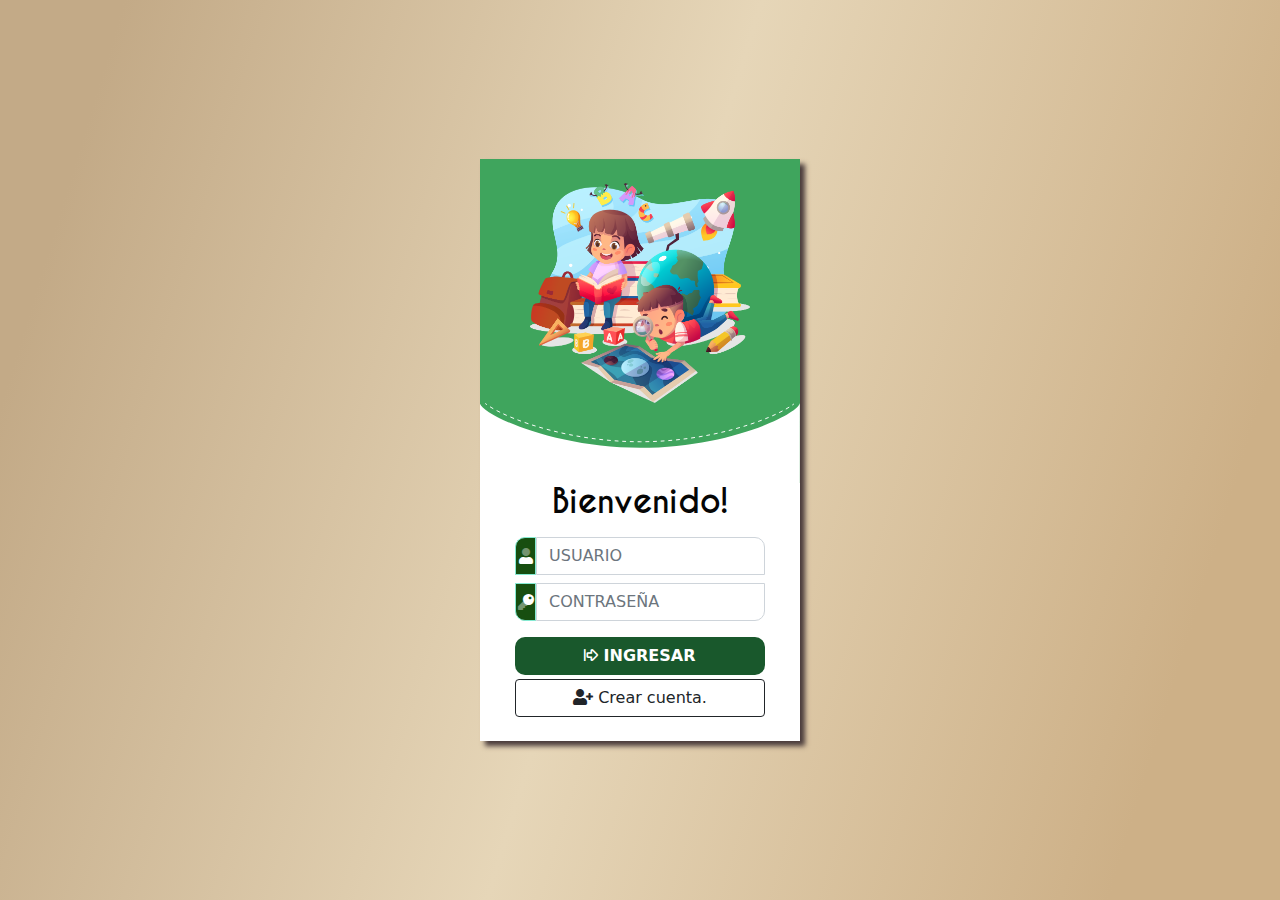
<file: login.html>
<!DOCTYPE html>
<html lang="es">
<head>
    <meta charset="UTF-8">
    <meta http-equiv="X-UA-Compatible" content="IE=edge">
    <meta name="viewport" content="width=device-width, initial-scale=1.0">
    <title>Lista de asistencia</title>
    <!-- Establece el icono de la pagina -->
    <link rel="icon" type="image/png" href="img/Escuela.png" />
    <!-- LIBRERIAS CSS-->
    <link rel="stylesheet" href="librerias/bootstrap-5.0.2/css/bootstrap.min.css">
    <link rel="stylesheet" href="librerias/fontawesome-5.13.0/css/all.min.css">
    <link rel="stylesheet" href="librerias/tipografia/tipografia.css">
    <link rel="stylesheet" href="librerias/alertifyjs/css/alertify.min.css">

    <!-- MIS CSS -->
    <link rel="stylesheet" href="css/login.css">
</head>
<body class="d-flex align-items-center">    
    <!-- CONTENIDO -->
    <div class="container-fluid ">        
        <div class="row">             
            <form id="formIngreso" class="col-lg-3 col-md-6 col-sm-10 col-11 cuadro_login mx-auto p-0 " autocomplete="off">
                <!-- IMAGEN -->
                <div class="contImg pt-4">
                    <img class="imgLogin mx-auto d-block " src="img/login/Login3.png" type="image/png">
                    <img class="img-fluid" src="img/login/OlasBlancas2.svg" >
                </div>
                <!-- CUADRO LOGIN -->
                <div class="px-4 pb-4">
                    <!-- Nombre o logo de Empresa -->
                    <div class="row form-group mx-auto">
                        <h3 id="ti01" class="col-12 text-center tittulo_login">Bienvenido!</h3>
                    </div>
                    <!-- input de User -->
                    <div class="row mt-2 mx-auto">
                        <div class="col-11 mx-auto ">
                            <div class="row form-group">
                                <div class="col-1 px-0 iconoU d-flex align-items-center"><i class="fad fa-user mx-auto"></i></div>                                        
                                <div class="col-11 p-0">
                                    <input pattern="[^='\x22!]+" title="CARACTERES NO VÁLIDOS: [ = ' ! '' ]" class="form-control"  autocomplete="false" type="text" placeholder="USUARIO" id="txt_user" name="txt_user" maxlength="40" minlength="4" required>
                                </div>
                            </div>
                        </div>
                    </div>
                    <!-- input de password -->
                    <div class="row mt-2 mx-auto">
                        <div class="col-11 mx-auto ">
                            <div class="row form-group">
                                <div class="col-1 px-0 iconoP d-flex align-items-center"><i class="fad fa-key mx-auto"></i></div>                                        
                                <div class="col-11 p-0">
                                    <input pattern="[^='\x22!]+" title="CARACTERES NO VÁLIDOS: [ = ' ! '' ]" class="col-11 form-control" autocomplete="false" type="password" placeholder="CONTRASEÑA" id="txt_pass" name ="txt_pass"  maxlength="25" minlength="5" required>
                                </div> 
                            </div>                             
                        </div>
                                          
                    </div>
                    <!-- Mensaje de error si ocurre -->
                    <!-- <div class="alert alert-danger mt-1 mb-0" role="alert" id="alerta_error" > Usuario o contraseña incorrecta</div> -->
                    <!-- Boton enviar -->
                    <div class="row form-group mx-auto mt-3">
                        <button type="submit" class="col-11 btn mx-auto boton" id="btn_login"><i class="far fa-arrow-alt-from-left"></i> <strong id="ti02"> INGRESAR</strong></button>
                    </div>
                    <div class="row form-group mx-auto mt-1">
                        <button data-bs-toggle="modal" data-bs-target="#modalRegistro" type="button" class="border border-dark text-dark col-11 btn mx-auto boton"><i class="fas fa-user-plus"></i> <i class="inav" id="ti03">Crear cuenta.</i></button>
                    </div>
                </div>
                  
                <!-- <h6 class="text-center text-white mt-2 boton border border-light col-11 mx-auto" data-bs-toggle="modal" data-bs-target="#modalRegistro"><i class="fas fa-user-plus"></i> <i class="inav" id="ti03">Registrarse.</i></h6>                 -->
            </form>
        </div>               
    </div>

    <!-- ***** MODALES ***** -->
    <!-- Modal -->
    <div class="modal fade" id="modalRegistro" tabindex="-1" aria-labelledby="tituloModal" aria-hidden="true">
        <div class="modal-dialog">
            <div class="modal-content">
                <div class="modal-header bm">
                    <h5 class="modal-title" id="tituloModal">CREAR USUARIO.</h5>
                    <button type="button" class="btn-close" data-bs-dismiss="modal" aria-label="Close"></button>
                </div>
                <form id="formRegistro" class="modal-body bb" autocomplete="off">
                    <div class="row form-group">
                        <label for="txtEmprReg" class="form-label col-3 my-auto" id="empresa">Instituto:</label>
                        <div class="col-1 px-0 iconoM d-flex align-items-center"><i class="fas fa-school mx-auto"></i></div>
                        <div class="ms-0 ps-0 col-8">
                          <input type="text" name="txtEmprReg" id="txtEmprReg" class="form-control" required>
                        </div>                      
                    </div>                    
                    <div class="row form-group mt-1">
                        <label for="txtUserReg" class="form-label col-3 my-auto" id="usuarioC">Usuario:</label>
                        <div class="col-1 px-0 iconoM d-flex align-items-center"><i class="fas fa-user-tie mx-auto"></i></div>
                        <div class="ms-0 ps-0 col-8">   
                            <input  pattern="[^='\x22!]+" title="CARACTERES NO VÁLIDOS: [ = ' ! '' ]" type="text" name="txtUserReg" id="txtUserReg" class="form-control" required>
                        </div>                      
                    </div>
                    <div class="row form-group mt-1">
                        <label for="txtPassReg" class="form-label col-3 my-auto" id="contraC">Contraseña:</label>
                        <div class="col-1 px-0 iconoM d-flex align-items-center"><i class="fas fa-key mx-auto"></i></div>
                        <div class="ms-0 ps-0 col-8">
                            <input  pattern="[^='\x22!]+" title="CARACTERES NO VÁLIDOS: [ = ' ! '' ]" type="password" name="txtPassReg" id="txtPassReg" class="form-control" required minlength="5" autocomplete="false">
                        </div>                      
                    </div>                    
                    <div class="row form-group mt-1">
                        <label for="txtNombReg" class="form-label col-3 my-auto" id="correoC">Correo:</label>
                        <div class="col-1 px-0 iconoM d-flex align-items-center"><i class="fas fa-envelope mx-auto "></i></div>
                        <div class="ms-0 ps-0 col-8">                            
                          <input type="email" name="txtCorreoReg" id="txtCorreoReg" class="form-control" required>
                        </div>                      
                    </div>
                </form>
                <div class="modal-footer bm">
                    <button form="formRegistro" type="submit" class="btn boton btnGuardarUser "><i class="fas fa-save"></i> <i class="inav" id="btnGuardarCC"> Guardar</i></button>
                </div>
            </div>
        </div>
    </div>

    <!-- LIBRERIAS JS-->
    <script src="librerias/jquery-3.6.0.min.js"></script>
    <script src="librerias/bootstrap-5.0.2/js/bootstrap.min.js"></script>
    <script src="librerias/alertifyjs/alertify.min.js"></script>
    <script src="js/login.js"></script>
</body>
</html>
</file>
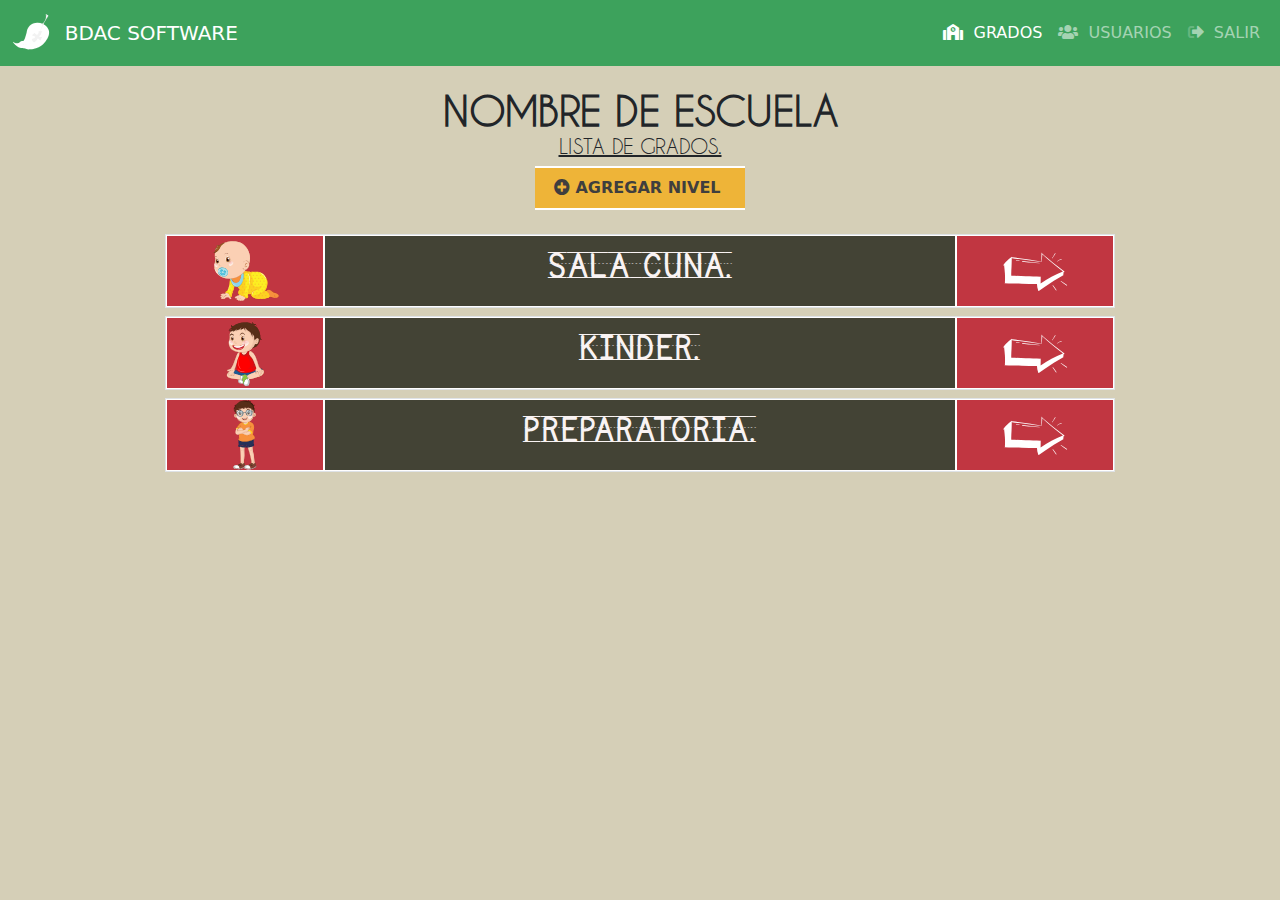
<file: _Recursos/HTML/01_Grados.html>
<!DOCTYPE html>
<html lang="es">

<head>
    <meta charset="UTF-8">
    <meta http-equiv="X-UA-Compatible" content="IE=edge">
    <meta name="viewport" content="width=device-width, initial-scale=1.0">
    <title>Lista de asistencia</title>
    <!-- Establece el icono de la pagina -->
    <link rel="icon" type="image/png" href="img/Escuela.png" />
    <!-- LIBRERIAS CSS-->
    <link rel="stylesheet" href="librerias/bootstrap-5.0.2/css/bootstrap.min.css">
    <link rel="stylesheet" href="librerias/fontawesome-5.13.0/css/all.min.css">
    <link rel="stylesheet" href="librerias/tipografia/tipografia.css">
    <link rel="stylesheet" href="librerias/imgeSelet/css/dd.css">

    <!-- MIS CSS -->
    <link rel="stylesheet" href="css/generales.css">
    <link rel="stylesheet" href="css/01_Grados.css">
</head>

<body class="d-flex align-items-center">
    <!-- BARRA DE NAVEGACION -->
    <nav class="navbar navbar-expand-sm bg-dark navbar-dark fixed-top menuSuperior">
        <div class="container-fluid">
            <!-- Brand/logo -->
            <a class="navbar-brand d-flex align-items-center" href="#">
                <img src="img/LogoNavbar.svg" class="mr-2" alt="logo" style="width:40px;">&nbsp; BDAC SOFTWARE
            </a>
            <!-- Toggler/collapsibe Button -->
            <button class="navbar-toggler" type="button" data-bs-toggle="collapse" data-bs-target="#collapsibleNavbar"
                aria-controls="navbarSupportedContent" aria-expanded="false" aria-label="Toggle navigation">
                <span class="navbar-toggler-icon"></span>
            </button>
            <!-- Links -->
            <div class="collapse navbar-collapse justify-content-end" id="collapsibleNavbar">
                <ul class="navbar-nav ">
                    <li class="nav-item ">
                        <a class="nav-link active" href="#">
                            <i class="fas fa-school"></i>&nbsp; GRADOS
                        </a>
                    </li>
                    <li class="nav-item">
                        <a class="nav-link" href="#">
                            <i class="fas fa-users"></i>&nbsp; USUARIOS
                        </a>
                    </li>
                    <li class="nav-item">
                        <a class="nav-link" href="login.html"><i class="fad fa-sign-out-alt"></i>&nbsp; SALIR</a>
                    </li>
                </ul>
            </div>
        </div>
    </nav>
    <!-- CONTENIDO -->
    <div class="container contenido">
        <h1 class="text-center mb-0 mt-3 tituloPrincipal">NOMBRE DE ESCUELA</h1>
        <h5 class="text-center mt-0 subTituloPrincipal"><u>LISTA DE GRADOS.</u></h5>
        <div class="row mb-4">
            <div id="btnAgregarGrado" data-bs-toggle="modal" data-bs-target="#modalAddGrado" class="col-auto p-2 boton mx-auto">&nbsp;&nbsp;<i class="fas fa-plus-circle"></i> AGREGAR NIVEL &nbsp;&nbsp;</div>
        </div>
        <!-- 0 grupo -->
        <div class="row mt-2 texGrado">
            <div class="col-lg-10 mx-auto border">
                <div class="row">
                    <div class="col-lg-2 col CtIma1 d-flex align-items-center">
                        <div class="contImagen mx-auto">
                            <img class="imgen" src="img/grados/SalaCuna.svg" alt="" srcset="">
                        </div>
                    </div>
                    <div class="col-lg-8 col-7 contText d-flex align-items-center align-content-center">
                        <h1 class="text-center mx-auto">SALA CUNA.</h1>
                    </div>
                    <div class="col-lg-2 col CtIma2 boton d-flex align-items-center">
                        <div class="contImagen mx-auto ">
                            <img class="imgen" src="img/grados/FlechaGrado.svg" alt="" srcset="">
                        </div>
                    </div>
                </div>

            </div>
        </div>
        <!-- 1 grupo -->
        <div class="row mt-2 texGrado">
            <div class="col-lg-10 mx-auto border">
                <div class="row">
                    <div class="col-lg-2 col CtIma1  d-flex align-items-center">
                        <div class="contImagen mx-auto ">
                            <img class="imgen" src="img/grados/Infantes.svg" alt="" srcset="">
                        </div>
                    </div>
                    <div class="col-lg-8 col-7 contText d-flex align-items-center align-content-center">
                        <h1 class="mx-auto text-center">KINDER.</h1>
                    </div>
                    <div class="col-lg-2 col CtIma2 boton d-flex align-items-center">
                        <div class="contImagen mx-auto ">
                            <img class="imgen" src="img/grados/FlechaGrado.svg" alt="" srcset="">
                        </div>
                    </div>
                </div>
            </div>
        </div>
        <!-- 2 grupo -->
        <div class="row mt-2 texGrado">
            <div class="col-lg-10 mx-auto border">
                <div class="row">
                    <div class="col-lg-2 col CtIma1  d-flex align-items-center">
                        <div class="contImagen mx-auto ">
                            <img class="imgen" src="img/grados/Kinder.svg" alt="" srcset="">
                        </div>
                    </div>
                    <div class="col-lg-8 col-7 contText d-flex align-items-center align-content-center">
                        <h1 class=" text-center mx-auto">PREPARATORIA.</h1>
                    </div>
                    <div class="col-lg-2 col CtIma2 boton d-flex align-items-center">
                        <div class="contImagen mx-auto ">
                            <img class="imgen" src="img/grados/FlechaGrado.svg" alt="" srcset="">
                        </div>
                    </div>
                </div>
            </div>
        </div>
    </div>

    <!-- ***** MODALES ***** -->
    <!-- MODAL ADD GRADO -->
    <div class="modal fade" id="modalAddGrado" tabindex="-1" aria-labelledby="tituloMD2" aria-hidden="true">
        <div class="modal-dialog">
            <form id="frmAddCita" class="modal-content">
                <div class="modal-header barrasModal">
                    <h5 class="modal-title" id="tituloMD2">Agregar Nivel:</h5>
                    <button type="button" class="btn-close" data-bs-dismiss="modal" aria-label="Close"></button>
                </div>
                <div class="modal-body">
                    <!-- NOMBRE -->
                    <div class="row">
                        <label for="txtNombre" class="form-label col-3 my-auto" id="txtNombrel">GRADO:</label>
                        <div class="col-1 px-0 iconoM d-flex align-items-center">
                            <i class="fas fa-signature mx-auto"></i>
                        </div>
                        <div class="ms-0 ps-0 col-7">
                            <input type="text" name="txtNombre" id="txtNombre" class="form-control" required>
                        </div>
                    </div>
                    <!-- IMAGENE DESCRIPCION -->
                    <div class="row mt-2">
                        <label for="listImg" class="form-label col-3 my-auto" id="listImgl">
                            IMAGEN:
                        </label>
                        <div class="col-1 px-0 iconoM d-flex align-items-center">
                            <i class="fas fa-image mx-auto"></i>
                        </div>
                        <div class="ms-0 ps-0 col-7">
                            <select name="listNewMedicos" id="listImg" class="selectpicker" is="ms-dropdown" required>
                                <option value="Kinder" data-image="img/select/SinImagen.png" selected> Sin imagen</option>
                                <option value="SalaCuna" data-image="img/select/SalaCuna25.png"> Bebes</option>
                                <option value="Infantes" data-image="img/select/Infantes25.png"> Infantes</option>
                                <option value="Kinder" data-image="img/select/Kinder25.png"> Kinder</option>
                                <option value="Preparatoria" data-image="img/select/Preparatoria25.png"> Preparatoria</option>
                                <option value="01" data-image="img/select/01.png"> Primero</option>
                                <option value="02" data-image="img/select/02.png"> Segundo</option>
                                <option value="03" data-image="img/select/03.png"> Tercero</option>
                                <option value="04" data-image="img/select/04.png"> Cuarto</option>
                                <option value="05" data-image="img/select/05.png"> Quinto</option>
                                <option value="06" data-image="img/select/06.png"> Sexto</option>
                                <option value="07" data-image="img/select/07.png"> Septimo</option>
                                <option value="08" data-image="img/select/08.png"> Octavo</option>
                                <option value="09" data-image="img/select/09.png"> Noveno</option>
                                <option value="10" data-image="img/select/10.png"> Decimo</option>
                                <option value="11" data-image="img/select/11.png"> Onceavo</option>                                
                            </select>
                        </div>
                    </div>                    

                </div>
                <div class="modal-footer barrasModal">
                    <button id="btnCancelAGrupo" type="button" class="btn btnCancelar me-1 btnModalCerrar" data-bs-dismiss="modal">
                        <i class="far fa-times"></i> <i class="inav" id="btnCancelAGrupol">Cancelar</i>
                    </button>
                    <button id="btnAddGrupo" type="submit" class="btn btn- ms-0 btnModalConfirmar">
                        <i class="fas fa-check"></i> <i class="inav" id="btnAddGrupol">Guardar</i>
                    </button>
                </div>
            </form>
        </div>
    </div>

    <!-- LIBRERIAS JS-->
    <script src="librerias/jquery-3.6.0.min.js"></script>
    <script src="librerias/bootstrap-5.0.2/js/bootstrap.min.js"></script>
    <script src="librerias/imgeSelet/js/dd.min.js"></script>
    <script>
        // $('select.selectpicker').selectpicker();
    </script>
</body>

</html>
</file>
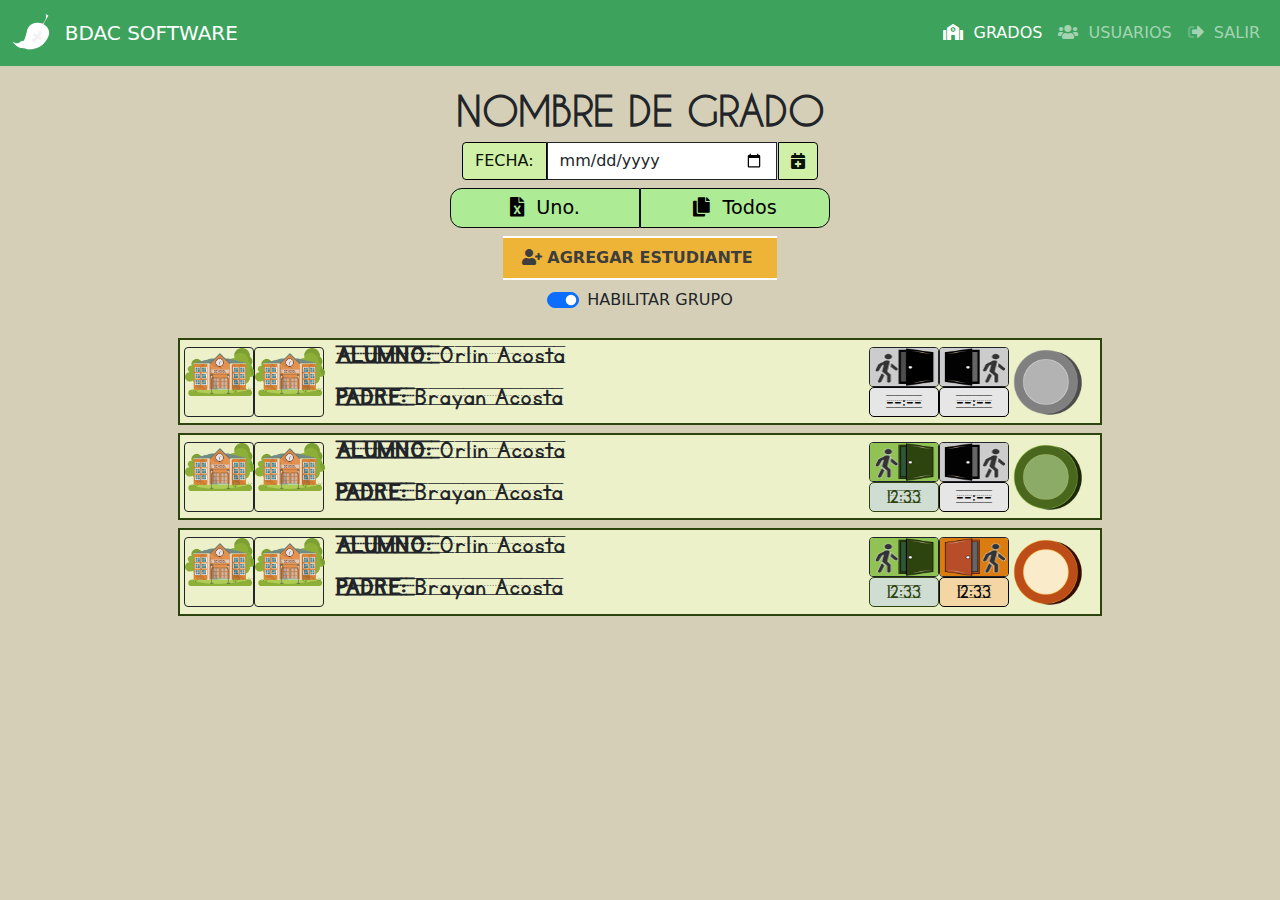
<file: _Recursos/HTML/02_Asistencia.html>
<!DOCTYPE html>
<html lang="es">

<head>
    <meta charset="UTF-8">
    <meta http-equiv="X-UA-Compatible" content="IE=edge">
    <meta name="viewport" content="width=device-width, initial-scale=1.0">
    <title>Lista de asistencia</title>
    <!-- Establece el icono de la pagina -->
    <link rel="icon" type="image/png" href="img/Escuela.png" />
    <!-- LIBRERIAS CSS-->
    <link rel="stylesheet" href="librerias/bootstrap-5.0.2/css/bootstrap.min.css">
    <link rel="stylesheet" href="librerias/fontawesome-5.13.0/css/all.min.css">
    <link rel="stylesheet" href="librerias/tipografia/tipografia.css">
    <link rel="stylesheet" href="librerias/imgeSelet/css/dd.css">

    <!-- MIS CSS -->
    <link rel="stylesheet" href="css/generales.css">
    <link rel="stylesheet" href="css/02_Asistencia.css">
</head>

<body class="d-flex align-items-center">
    <!-- BARRA DE NAVEGACION -->
    <nav class="navbar navbar-expand-sm bg-dark navbar-dark fixed-top menuSuperior">
        <div class="container-fluid">
            <!-- Brand/logo -->
            <a class="navbar-brand d-flex align-items-center" href="#">
                <img src="img/LogoNavbar.svg" class="mr-2" alt="logo" style="width:40px;">&nbsp; BDAC SOFTWARE
            </a>
            <!-- Toggler/collapsibe Button -->
            <button class="navbar-toggler" type="button" data-bs-toggle="collapse" data-bs-target="#collapsibleNavbar"
                aria-controls="navbarSupportedContent" aria-expanded="false" aria-label="Toggle navigation">
                <span class="navbar-toggler-icon"></span>
            </button>
            <!-- Links -->
            <div class="collapse navbar-collapse justify-content-end" id="collapsibleNavbar">
                <ul class="navbar-nav ">
                    <li class="nav-item ">
                        <a class="nav-link active" href="#">
                            <i class="fas fa-school"></i>&nbsp; GRADOS
                        </a>
                    </li>
                    <li class="nav-item">
                        <a class="nav-link" href="#">
                            <i class="fas fa-users"></i>&nbsp; USUARIOS
                        </a>
                    </li>
                    <li class="nav-item">
                        <a class="nav-link" href="login.html"><i class="fad fa-sign-out-alt"></i>&nbsp; SALIR</a>
                    </li>
                </ul>
            </div>
        </div>
    </nav>
    <!-- CONTENIDO -->
    <div class="container contenido">
        <h1 class="text-center mb-0 mt-3 tituloPrincipal">NOMBRE DE GRADO</h1>
        <!-- FECHA -->
        <div class="row my-2">
            <div class="col-lg-4 col-md-6 col-sm-8 col-10  mx-auto">
                <div class="input-group ">
                    <span id="fechal" class="input-group-text">FECHA:</span>
                    <input id="fecha" class="form-control border-dark" type="date">
                    <span id="btnAddLista" class="input-group-text boton"><i class="fas fa-calendar-plus"></i></span>
                </div>
            </div>            
        </div>
        <!-- BOTONES DE EXPORTACION -->
        <div class="row my-2">
            <div class="col-lg-4 col-md-4 col-sm-8 col-10  mx-auto">
                <div class="row">
                    <div id="expUno" class="col-6 boton d-flex align-items-center justify-content-center">
                        <div>
                            <i class="fas fa-file-excel "></i>&nbsp; Uno.
                        </div>                        
                    </div>
                    <div id="expAll" class="col-6 boton d-flex justify-content-center align-items-center" style="height: 40px;">
                        <div class="">
                            <i class="fas fa-copy"></i>&nbsp; Todos                            
                        </div>
                    </div>
                </div>
            </div>            
        </div>          
        
        <div class="row mt-1">
            <div id="btnAddEstudiante" data-bs-toggle="modal" data-bs-target="#modalAddGrado" class="col-auto p-2 boton mx-auto">&nbsp;&nbsp;<i class="fas fa-user-plus"></i> AGREGAR ESTUDIANTE &nbsp;&nbsp;</div>
        </div>
        <!-- boton de habilitado o no -->
        <div class="row mt-2 mb-4">
            <div class="col-auto mx-auto">
                <div class="form-check form-switch">
                    <input class="form-check-input" type="checkbox" id="flexSwitchCheckChecked" checked>
                    <label class="form-check-label" for="flexSwitchCheckChecked">HABILITAR GRUPO</label>
                </div>
            </div>            
        </div> 
        <!-- 0 grupo -->
        <div class="row mb-2  mx-1">
            <div class="col-lg-10 mx-auto">
                <div class="row boxAsis px-1">
                    <!-- IMAGENES DE PADRE E HIJO -->
                    <div class="col-auto mx-md-0 my-md-0 my-2  mx-auto CtIma1 d-flex align-items-center justify-content-center  p-0">
                        <div class="contImagen ">
                            <img class="imgen" src="img/Escuela.png" alt="" srcset="">
                        </div>
                        <div class="contImagen">
                            <img class="imgen" src="img/Escuela.png" alt="" srcset="">
                        </div>
                    </div>
                    <!-- TEXTO -->
                    <div class="col-lg-7 col-md-7 col-sm-12 contText ">
                        <h3 class="text-md-start  text-center"><strong>ALUMNO: </strong> Orlin Acosta</h3>
                        <h3 class="text-md-start  text-center"><strong>PADRE: </strong> Brayan Acosta</h1>
                    </div>                    
                    <!-- HORA DE ENTRADA Y SALIDA -->
                    <div class="col-auto CtIma1 d-flex align-items-center p-0 ms-md-auto mx-auto mb-md-0 mb-2">
                        <div class="contImagen2 ">
                            <img class="imgen2" src="img/asistencia/IN01.png" alt="" srcset="">
                            <h5 class="hora2 horaE1 ">--:--</h5>                            
                        </div>
                        <div class="contImagen2">
                            <img class="imgen2" src="img/asistencia/IN03.png" alt="" srcset="">
                            <h5 class="hora2 horaE1 ">--:--</h5>
                        </div>
                        <div class="contImagen3 ms-1">
                            <!-- <img class="imgen igNormal" src="img/asistencia/btn0101.png" alt="" srcset=""> -->
                        </div>
                    </div>                    
                </div>
            </div>            
        </div>

        <!-- 1 grupo -->
        <div class="row mb-2  mx-1">
            <div class="col-lg-10 mx-auto">
                <div class="row boxAsis px-1">
                    <!-- IMAGENES DE PADRE E HIJO -->
                    <div class="col-auto mx-md-0 my-md-0 my-2  mx-auto CtIma1 d-flex align-items-center justify-content-center  p-0">
                        <div class="contImagen ">
                            <img class="imgen" src="img/Escuela.png" alt="" srcset="">
                        </div>
                        <div class="contImagen">
                            <img class="imgen" src="img/Escuela.png" alt="" srcset="">
                        </div>
                    </div>
                    <!-- TEXTO -->
                    <div class="col-lg-7 col-md-7 col-sm-12 contText ">
                        <h3 class="text-md-start  text-center"><strong>ALUMNO: </strong> Orlin Acosta</h3>
                        <h3 class="text-md-start  text-center"><strong>PADRE: </strong> Brayan Acosta</h1>
                    </div>                    
                    <!-- HORA DE ENTRADA Y SALIDA -->
                    <div class="col-auto CtIma1 d-flex align-items-center p-0 ms-md-auto mx-auto mb-md-0 mb-2">
                        <div class="contImagen2 ">
                            <img class="imgen2" src="img/asistencia/IN02.png" alt="" srcset="">
                            <h5 class="hora2 horaE2 ">12:33</h5>                            
                        </div>
                        <div class="contImagen2">
                            <img class="imgen2" src="img/asistencia/IN03.png" alt="" srcset="">
                            <h5 class="hora2 horaE1 ">--:--</h5>
                        </div>
                        <div class="contImagen4 ms-1">
                            <!-- <img class="imgen igNormal" src="img/asistencia/btn0101.png" alt="" srcset=""> -->
                        </div>
                    </div>                    
                </div>
            </div>            
        </div>

        <!-- 2 grupo -->
        <div class="row mb-2  mx-1">
            <div class="col-lg-10 mx-auto">
                <div class="row boxAsis px-1">
                    <!-- IMAGENES DE PADRE E HIJO -->
                    <div class="col-auto mx-md-0 my-md-0 my-2  mx-auto CtIma1 d-flex align-items-center justify-content-center  p-0">
                        <div class="contImagen ">
                            <img class="imgen" src="img/Escuela.png" alt="" srcset="">
                        </div>
                        <div class="contImagen">
                            <img class="imgen" src="img/Escuela.png" alt="" srcset="">
                        </div>
                    </div>
                    <!-- TEXTO -->
                    <div class="col-lg-7 col-md-7 col-sm-12 contText ">
                        <h3 class="text-md-start  text-center"><strong>ALUMNO: </strong> Orlin Acosta</h3>
                        <h3 class="text-md-start  text-center"><strong>PADRE: </strong> Brayan Acosta</h1>
                    </div>                    
                    <!-- HORA DE ENTRADA Y SALIDA -->
                    <div class="col-auto CtIma1 d-flex align-items-center p-0 ms-md-auto mx-auto mb-md-0 mb-2">
                        <div class="contImagen2 ">
                            <img class="imgen2" src="img/asistencia/IN02.png" alt="" srcset="">
                            <h5 class="hora2 horaE2 ">12:33</h5>                            
                        </div>
                        <div class="contImagen2">
                            <img class="imgen2" src="img/asistencia/IN04.png" alt="" srcset="">
                            <h5 class="hora2 horaE3 ">12:33</h5>
                        </div>
                        <div class="contImagen5 ms-1">
                            <!-- <img class="imgen igNormal" src="img/asistencia/btn0101.png" alt="" srcset=""> -->
                        </div>
                    </div>                    
                </div>
            </div>            
        </div>
        
        
    </div>

    <!-- ***** MODALES ***** -->
    <!-- MODAL ADD GRADO -->
    <div class="modal fade" id="modalAddGrado" tabindex="-1" aria-labelledby="tituloMD2" aria-hidden="true">
        <div class="modal-dialog">
            <form id="frmAddCita" class="modal-content">
                <div class="modal-header barrasModal">
                    <h5 class="modal-title" id="tituloMD2">Agregar Nivel:</h5>
                    <button type="button" class="btn-close" data-bs-dismiss="modal" aria-label="Close"></button>
                </div>
                <div class="modal-body">
                    <!-- NOMBRE -->
                    <div class="row">
                        <label for="txtNombre" class="form-label col-3 my-auto" id="txtNombrel">GRADO:</label>
                        <div class="col-1 px-0 iconoM d-flex align-items-center">
                            <i class="fas fa-signature mx-auto"></i>
                        </div>
                        <div class="ms-0 ps-0 col-7">
                            <input type="text" name="txtNombre" id="txtNombre" class="form-control" required>
                        </div>
                    </div>
                    <!-- IMAGENE DESCRIPCION -->
                    <div class="row mt-2">
                        <label for="listImg" class="form-label col-3 my-auto" id="listImgl">
                            IMAGEN:
                        </label>
                        <div class="col-1 px-0 iconoM d-flex align-items-center">
                            <i class="fas fa-image mx-auto"></i>
                        </div>
                        <div class="ms-0 ps-0 col-7">
                            <select name="listNewMedicos" id="listImg" class="selectpicker" is="ms-dropdown" required>
                                <option value="Kinder" data-image="img/select/SinImagen.png" selected> Sin imagen</option>
                                <option value="SalaCuna" data-image="img/select/SalaCuna25.png"> Bebes</option>
                                <option value="Infantes" data-image="img/select/Infantes25.png"> Infantes</option>
                                <option value="Kinder" data-image="img/select/Kinder25.png"> Kinder</option>
                                <option value="Preparatoria" data-image="img/select/Preparatoria25.png"> Preparatoria</option>
                                <option value="01" data-image="img/select/01.png"> Primero</option>
                                <option value="02" data-image="img/select/02.png"> Segundo</option>
                                <option value="03" data-image="img/select/03.png"> Tercero</option>
                                <option value="04" data-image="img/select/04.png"> Cuarto</option>
                                <option value="05" data-image="img/select/05.png"> Quinto</option>
                                <option value="06" data-image="img/select/06.png"> Sexto</option>
                                <option value="07" data-image="img/select/07.png"> Septimo</option>
                                <option value="08" data-image="img/select/08.png"> Octavo</option>
                                <option value="09" data-image="img/select/09.png"> Noveno</option>
                                <option value="10" data-image="img/select/10.png"> Decimo</option>
                                <option value="11" data-image="img/select/11.png"> Onceavo</option>                                
                            </select>
                        </div>
                    </div>                    

                </div>
                <div class="modal-footer barrasModal">
                    <button id="btnCancelAGrupo" type="button" class="btn btnCancelar me-1 btnModalCerrar" data-bs-dismiss="modal">
                        <i class="far fa-times"></i> <i class="inav" id="btnCancelAGrupol">Cancelar</i>
                    </button>
                    <button id="btnAddGrupo" type="submit" class="btn btn- ms-0 btnModalConfirmar">
                        <i class="fas fa-check"></i> <i class="inav" id="btnAddGrupol">Guardar</i>
                    </button>
                </div>
            </form>
        </div>
    </div>

    <!-- LIBRERIAS JS-->
    <script src="librerias/jquery-3.6.0.min.js"></script>
    <script src="librerias/bootstrap-5.0.2/js/bootstrap.min.js"></script>
    <script src="librerias/imgeSelet/js/dd.min.js"></script>
    <script>
        // $('select.selectpicker').selectpicker();
    </script>
</body>

</html>
</file>
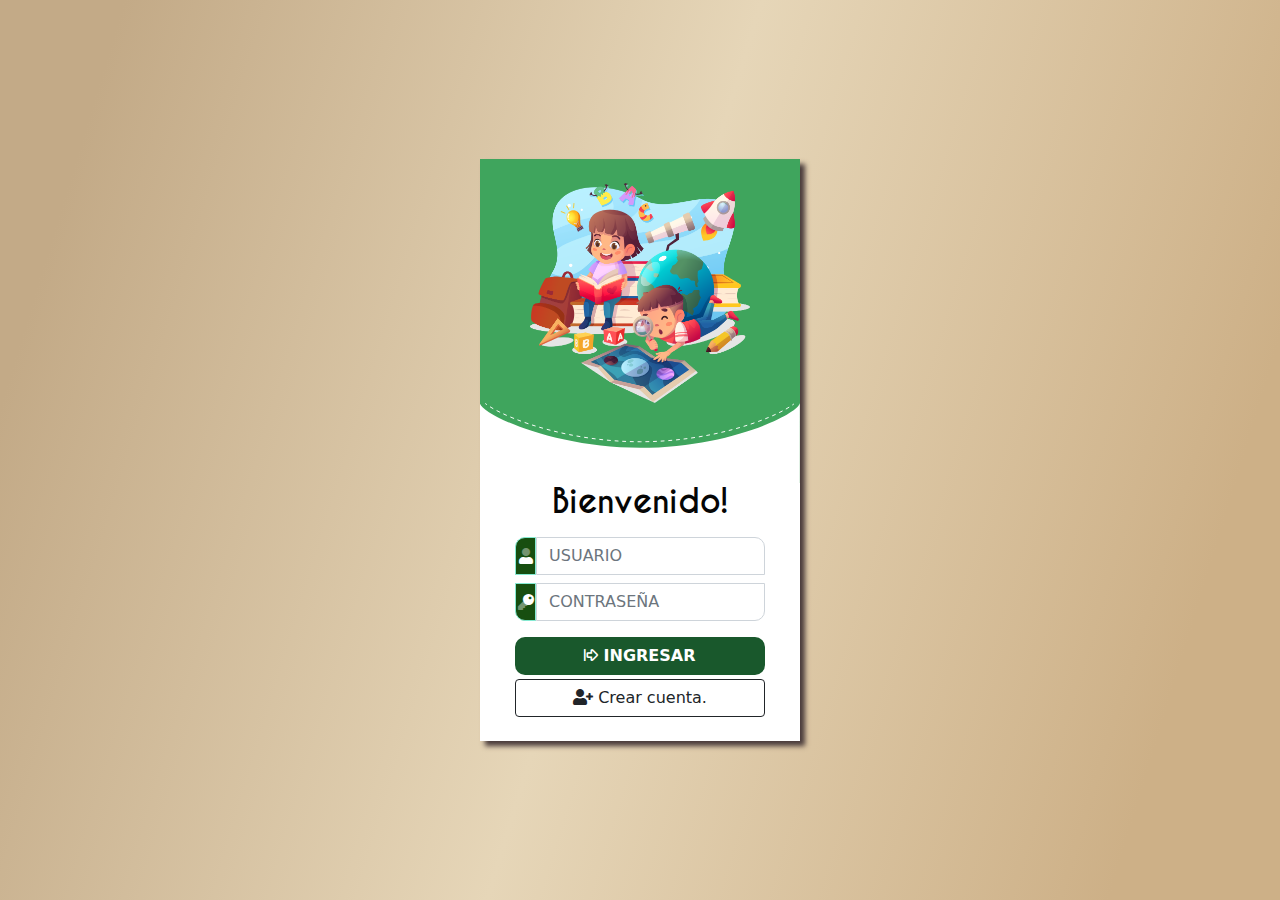
<file: _Recursos/HTML/login.html>
<!DOCTYPE html>
<html lang="es">
<head>
    <meta charset="UTF-8">
    <meta http-equiv="X-UA-Compatible" content="IE=edge">
    <meta name="viewport" content="width=device-width, initial-scale=1.0">
    <title>Lista de asistencia</title>
    <!-- Establece el icono de la pagina -->
    <link rel="icon" type="image/png" href="img/Escuela.png" />
    <!-- LIBRERIAS CSS-->
    <link rel="stylesheet" href="librerias/bootstrap-5.0.2/css/bootstrap.min.css">
    <link rel="stylesheet" href="librerias/fontawesome-5.13.0/css/all.min.css">
    <link rel="stylesheet" href="librerias/tipografia/tipografia.css">

    <!-- MIS CSS -->
    <link rel="stylesheet" href="css/login.css">
</head>
<body class="d-flex align-items-center">    
    <!-- CONTENIDO -->
    <div class="container-fluid ">        
        <div class="row">             
            <form id="formIngreso" class="col-lg-3 col-md-6 col-sm-10 col-11 cuadro_login mx-auto p-0 ">
                <!-- IMAGEN -->
                <div class="contImg pt-4">
                    <img class="imgLogin mx-auto d-block " src="img/login/Login3.png" type="image/png">
                    <img class="img-fluid" src="img/login/OlasBlancas2.svg" >
                </div>
                <!-- CUADRO LOGIN -->
                <div class="px-4 pb-4">
                    <!-- Nombre o logo de Empresa -->
                    <div class="row form-group mx-auto">
                        <h3 id="ti01" class="col-12 text-center tittulo_login">Bienvenido!</h3>
                    </div>
                    <!-- input de User -->
                    <div class="row mt-2 mx-auto">
                        <div class="col-11 mx-auto ">
                            <div class="row form-group">
                                <div class="col-1 px-0 iconoU d-flex align-items-center"><i class="fad fa-user mx-auto"></i></div>                                        
                                <div class="col-11 p-0">
                                    <input pattern="[^='\x22!]+" title="CARACTERES NO VÁLIDOS: [ = ' ! '' ]" class="form-control"  autocomplete="false" type="text" placeholder="USUARIO" id="txt_user" name="txt_user" maxlength="40" minlength="4" required>
                                </div>
                            </div>
                        </div>
                    </div>
                    <!-- input de password -->
                    <div class="row mt-2 mx-auto">
                        <div class="col-11 mx-auto ">
                            <div class="row form-group">
                                <div class="col-1 px-0 iconoP d-flex align-items-center"><i class="fad fa-key mx-auto"></i></div>                                        
                                <div class="col-11 p-0">
                                    <input pattern="[^='\x22!]+" title="CARACTERES NO VÁLIDOS: [ = ' ! '' ]" class="col-11 form-control" autocomplete="false" type="password" placeholder="CONTRASEÑA" id="txt_pass" name ="txt_pass"  maxlength="25" minlength="5" required>
                                </div> 
                            </div>                             
                        </div>
                                          
                    </div>
                    <!-- Mensaje de error si ocurre -->
                    <!-- <div class="alert alert-danger mt-1 mb-0" role="alert" id="alerta_error" > Usuario o contraseña incorrecta</div> -->
                    <!-- Boton enviar -->
                    <div class="row form-group mx-auto mt-3">
                        <button type="submit" class="col-11 btn mx-auto boton" id="btn_login"><i class="far fa-arrow-alt-from-left"></i> <strong id="ti02"> INGRESAR</strong></button>
                    </div>
                    <div class="row form-group mx-auto mt-1">
                        <button data-bs-toggle="modal" data-bs-target="#modalRegistro" type="button" class="border border-dark text-dark col-11 btn mx-auto boton"><i class="fas fa-user-plus"></i> <i class="inav" id="ti03">Crear cuenta.</i></button>
                    </div>
                </div>
                  
                <!-- <h6 class="text-center text-white mt-2 boton border border-light col-11 mx-auto" data-bs-toggle="modal" data-bs-target="#modalRegistro"><i class="fas fa-user-plus"></i> <i class="inav" id="ti03">Registrarse.</i></h6>                 -->
            </form>
        </div>               
    </div>

    <!-- ***** MODALES ***** -->
    <!-- Modal -->
    <div class="modal fade" id="modalRegistro" tabindex="-1" aria-labelledby="tituloModal" aria-hidden="true">
        <div class="modal-dialog">
            <div class="modal-content">
                <div class="modal-header bm">
                    <h5 class="modal-title" id="tituloModal">CREAR USUARIO.</h5>
                    <button type="button" class="btn-close" data-bs-dismiss="modal" aria-label="Close"></button>
                </div>
                <form id="formRegistro" class="modal-body bb">
                    <div class="row form-group">
                        <label for="txtEmprReg" class="form-label col-3 my-auto" id="empresa">Empresa:</label>
                        <div class="col-1 px-0 iconoM d-flex align-items-center"><i class="fas fa-building mx-auto"></i></div>
                        <div class="ms-0 ps-0 col-8">
                          <input type="text" name="txtEmprReg" id="txtEmprReg" class="form-control" required>
                        </div>                      
                    </div>                    
                    <div class="row form-group mt-1">
                        <label for="txtUserReg" class="form-label col-3 my-auto" id="usuarioC">Usuario:</label>
                        <div class="col-1 px-0 iconoM d-flex align-items-center"><i class="fas fa-user-tie mx-auto"></i></div>
                        <div class="ms-0 ps-0 col-8">   
                            <input  pattern="[^='\x22!]+" title="CARACTERES NO VÁLIDOS: [ = ' ! '' ]" type="text" name="txtUserReg" id="txtUserReg" class="form-control" required>
                        </div>                      
                    </div>
                    <div class="row form-group mt-1">
                        <label for="txtPassReg" class="form-label col-3 my-auto" id="contraC">Contraseña:</label>
                        <div class="col-1 px-0 iconoM d-flex align-items-center"><i class="fas fa-key mx-auto"></i></div>
                        <div class="ms-0 ps-0 col-8">
                            <input  pattern="[^='\x22!]+" title="CARACTERES NO VÁLIDOS: [ = ' ! '' ]" type="password" name="txtPassReg" id="txtPassReg" class="form-control" required minlength="5" autocomplete="false">
                        </div>                      
                    </div>
                    <div class="row form-group mt-1">
                        <label for="txtNombReg" class="form-label col-3 my-auto" id="nombreC">Nombre:</label>
                        <div class="col-1 px-0 iconoM d-flex align-items-center"><i class="fas fa-signature mx-auto"></i></div>
                        <div class="ms-0 ps-0 col-8">
                          <input type="text" name="txtNombReg" id="txtNombReg" class="form-control" required>
                        </div>                      
                    </div>
                    <div class="row form-group mt-1">
                        <label for="txtNombReg" class="form-label col-3 my-auto" id="correoC">Correo:</label>
                        <div class="col-1 px-0 iconoM d-flex align-items-center"><i class="fas fa-envelope mx-auto "></i></div>
                        <div class="ms-0 ps-0 col-8">                            
                          <input type="email" name="txtCorreoReg" id="txtCorreoReg" class="form-control" required>
                        </div>                      
                    </div>

                </form>
                <div class="modal-footer bm">
                    <button form="formRegistro" type="submit" class="btn boton btnGuardarUser "><i class="fas fa-save"></i> <i class="inav" id="btnGuardarCC"> Guardar</i></button>
                </div>
            </div>
        </div>
    </div>

    <!-- LIBRERIAS JS-->
    <script src="librerias/jquery-3.6.0.min.js"></script>
    <script src="librerias/bootstrap-5.0.2/js/bootstrap.min.js"></script>
</body>
</html>
</file>
<file: librerias/tipografia/tipografia.css>
@font-face {
    font-family: CaviarDreams_Bold;
    src: url(tipografias/CaviarDreams_Bold.ttf); }
  @font-face {
    font-family: CaviarDreams;
    src: url(tipografias/CaviarDreams.ttf); }
  @font-face {
    font-family: Persippiny;
    src: url(tipografias/Persippiny.otf); }
  @font-face {
    font-family: PekKomikSans;
    src: url(tipografias/PekKomikSans.ttf); }
  @font-face {
    font-family: Fanwood;
    src: url(tipografias/Fanwood.otf); }
  @font-face {
    font-family: Boquern;
    src: url(tipografias/Boquern.ttf); }
  @font-face {
    font-family: Celeste_Hand;
    src: url(tipografias/Celeste_Hand.ttf); }
  @font-face {
    font-family: Casua;
    src: url(tipografias/Casua.otf); }
  @font-face {
    font-family: CasuaBold;
    src: url(tipografias/CasuaBold.otf); }

    /* Letters for Learners.ttf */

  @font-face {
    font-family: LettersForLearners;
    src: url(tipografias/LettersForLearners.ttf); }
  
  @font-face {
    font-family: KGPrimaryPenmanshipLined;
    src: url(tipografias/KGPrimaryPenmanshipLined.ttf); }
</file>
<file: css/login.css>
html, body{
    height: 100%;
    width: 100%;
    margin: none;
    padding: none; }
  
  
  
  body {
    background: rgb(195,170,135);
    background: linear-gradient(107deg, rgba(195,170,135,1) 8%, rgba(230,214,184,1) 49%, rgba(205,176,135,1) 89%);
  }
    
  .etiqueta {
    color: white;
    font-family: PekKomikSans; }
  
  .cuadro_login {
    background-color: #ffffff;    
    box-shadow: 5px 5px 5px #493b3b; }
  
.tittulo_login {
    color: rgb(5, 5, 5);
    font-family: CaviarDreams_Bold;
    font-size: 2em; 
}

.contImg{
  width: 100%;
  background-color: #3FA55D;
}

.imgLogin{
  height: 220px;
  width: 220px;
}

.iconoU{
    border-style: solid;
    border-width: 1px;
    border-color: #85ebd3;
    border-top-left-radius: 10px;
    background-color: rgb(23, 78, 16);
    color: white;
}

#txt_user{
    border-top-right-radius: 10px;
    border-top-left-radius: 0px;
    border-bottom-left-radius: 0px;
    border-bottom-right-radius: 0px;    
}


.iconoP{
  border-style: solid;
  border-width: 1px;
  border-color: #85ebd3;
  border-bottom-left-radius: 10px;
  background-color: rgb(23, 78, 16);
  color: white;
}

#txt_pass{
  border-top-right-radius: 0px;
  border-top-left-radius: 0px;
  border-bottom-left-radius: 0px;
  border-bottom-right-radius: 10px;  
}

#btn_login {
  background-color: #19582C;   
  color: white;
  border-radius: 10px;
}


.btnGuardarUser{
  background-color: #9cdd7b;   
  color: rgb(4, 27, 14);
  border-radius: 10px;
  font-weight: bold;
}
.btnGuardarUser:hover{
  transform: scale(1.05);
  color: rgb(4, 27, 14) !important;
}
.btnGuardarUser:active{
  transform: scale(1);
}

.bm{
  background-color: #19582C;   
  color: white;  
}

.bb{
  background-color: #e9f8f8;  
}

.iconoM{
  border-style: solid;
  border-width: 1px;
  border-color: #85ebd3;
  border-top-left-radius: 10px;
  border-bottom-left-radius: 10px;
  background-color: rgb(23, 78, 16);
  color: white;
}

.inav{
  font-style: normal;
}
</file>
<file: _Recursos/HTML/librerias/tipografia/tipografia.css>
@font-face {
    font-family: CaviarDreams_Bold;
    src: url(tipografias/CaviarDreams_Bold.ttf); }
  @font-face {
    font-family: CaviarDreams;
    src: url(tipografias/CaviarDreams.ttf); }
  @font-face {
    font-family: Persippiny;
    src: url(tipografias/Persippiny.otf); }
  @font-face {
    font-family: PekKomikSans;
    src: url(tipografias/PekKomikSans.ttf); }
  @font-face {
    font-family: Fanwood;
    src: url(tipografias/Fanwood.otf); }
  @font-face {
    font-family: Boquern;
    src: url(tipografias/Boquern.ttf); }
  @font-face {
    font-family: Celeste_Hand;
    src: url(tipografias/Celeste_Hand.ttf); }
  @font-face {
    font-family: Casua;
    src: url(tipografias/Casua.otf); }
  @font-face {
    font-family: CasuaBold;
    src: url(tipografias/CasuaBold.otf); }

    /* Letters for Learners.ttf */

  @font-face {
    font-family: LettersForLearners;
    src: url(tipografias/LettersForLearners.ttf); }
  
  @font-face {
    font-family: KGPrimaryPenmanshipLined;
    src: url(tipografias/KGPrimaryPenmanshipLined.ttf); }
</file>
<file: _Recursos/HTML/librerias/imgeSelet/css/dd.css>
/*!
 * /**
 *  * MSDropdown - dd.js
 *  * @author: Marghoob Suleman
 *  * @website: https://www.marghoobsuleman.com/
 *  * @version: 4.0.2
 *  * @date: Wed Oct 13 2021 15:19:38 GMT+0530 (India Standard Time)
 *  * msDropdown is free web component: you can redistribute it and/or modify
 *  * it under the terms of the either the MIT License or the Gnu General Public License (GPL) Version 2
 *  * /
 */
.ms-pr{position:relative}.ms-dd:focus-visible{box-shadow:0 1px 5px #ddd;outline:none;outline-width:0}.ms-dd{background:#eee;display:inline-block;font-family:Sans-Serif;-webkit-user-select:none;-moz-user-select:none;-ms-user-select:none;user-select:none;vertical-align:top;width:260px}.ms-dd button:focus,.ms-dd input:focus,.ms-dd select:focus,.ms-dd textarea:focus{outline:none}.ms-dd .ms-value-input{border:0;left:20px;position:absolute;top:10px;width:50%}.ms-dd .ms-dd-header{border:1px solid #ccc;border-bottom:none;border-radius:2px;cursor:pointer;min-height:35px;position:relative;width:100%}.ms-dd .ms-dd-header .option-selected{color:#000;display:block;font-weight:600;overflow:hidden;padding:10px 20px 10px 10px;pointer-events:none}.ms-dd .ms-dd-header a{display:block}.ms-dd .ms-dd-header .ms-list-counter,.ms-dd .ms-dd-header input[type=checkbox]{display:none}.ms-dd .ms-dd-header .ms-header-counter{color:#0e76a8;font-weight:400}.ms-dd .ms-dd-header .ms-filter-box{border-bottom:1px solid #ccc;box-sizing:border-box;-webkit-box-sizing:border-box;-moz-box-sizing:border-box;padding:6px 10px}.ms-dd .ms-dd-header .ms-filter-box input,.ms-dd .ms-dd-header .ms-filter-box input:focus,.ms-dd .ms-dd-header .ms-filter-box input:focus-visible{border:1px solid #c3c3c3;box-sizing:border-box;-webkit-box-sizing:border-box;-moz-box-sizing:border-box;height:25px;padding-left:6px;width:100%}.ms-dd .ms-dd-header .ms-filter-box input:focus-visible{outline:1px solid transparent}.ms-dd .ms-dd-option-image,.ms-dd .ms-dd-selected-img{margin-right:5px;max-width:64px;vertical-align:middle}.ms-dd .ms-dd-arrow{height:0;margin-top:-3px;position:absolute;right:10px;top:50%;width:0}.ms-dd .ms-dd-arrow.ms-dd-pointer-down{border:5px solid transparent;border-top-color:#000}.ms-dd .ms-dd-arrow.ms-dd-pointer-up{border:5px solid transparent;border-bottom-color:#000;margin-top:-8px}.ms-dd .ms-options{background:#fff;border:1px solid #ccc;border-top:none;box-shadow:0 1px 5px #ddd;display:none;list-style:none;margin:0;overflow:auto;padding:0;position:absolute;width:100%;z-index:9999}.ms-dd .ms-list-option,.ms-dd .ms-optgroup ul .ms-list-option{align-items:center;border-bottom:1px solid #ddd;color:#333;cursor:pointer;display:flex;justify-content:flex-start;overflow:hidden;padding:10px;position:relative;text-decoration:none}.ms-dd .ms-list-option input[type=checkbox],.ms-dd .ms-optgroup ul .ms-list-option input[type=checkbox]{margin-right:5px;vertical-align:middle}.ms-dd .ms-list-option:last-child,.ms-dd .ms-optgroup ul .ms-list-option:last-child{border-bottom:none}.ms-dd .ms-list-option:hover,.ms-dd .ms-optgroup ul .ms-list-option:hover{background:#f3f3f3;color:#000}.ms-dd .ms-list-option.option-selected,.ms-dd .ms-optgroup ul .ms-list-option.option-selected{background:#f6f6f6}.ms-dd .ms-list-option.ico-align-right .ms-dd-option-image,.ms-dd .ms-list-option.ico-align-right .ms-dd-selected-img,.ms-dd .ms-optgroup ul .ms-list-option.ico-align-right .ms-dd-option-image,.ms-dd .ms-optgroup ul .ms-list-option.ico-align-right .ms-dd-selected-img{order:2}.ms-dd .ms-list-option.disabled,.ms-dd .ms-list-option:disabled,.ms-dd .ms-optgroup ul .ms-list-option.disabled,.ms-dd .ms-optgroup ul .ms-list-option:disabled{cursor:default;opacity:.4}.ms-dd .ms-list-option .ms-dd-desc,.ms-dd .ms-optgroup ul .ms-list-option .ms-dd-desc{color:#aaa;display:block;font-weight:400;line-height:1.5em;overflow:hidden;text-shadow:0 1px .5px #fff}.ms-dd .ms-header-middle-content,.ms-dd .ms-middle{display:flex;justify-content:flex-start;width:100%}.ms-dd.disabled,.ms-dd:disabled{cursor:default;opacity:.4;pointer-events:none}.ms-dd .ms-optgroup-padding{font-weight:700;padding:10px 10px 0}.ms-dd .ms-optgroup{display:block}.ms-dd .ms-optgroup:hover{background:#fff;color:#000}.ms-dd .ms-optgroup ul{margin:0;padding:0}.ms-dd .ms-optgroup ul .ms-list-option{padding-left:20px}.ms-dd .ms-optgroup ul:last-child{border-bottom:1px solid #ddd}.ms-dd .ms-dd-option-content{width:100%}:focus{outline:none}
</file>
<file: _Recursos/HTML/css/generales.css>
.boton{
    cursor: pointer;
    text-align: center;
    user-select: none;
}

.boton:hover{
    transform: scale(1.05);
}
.boton:active{
    transform: scale(1);    
}

body{
    background-color: #D5CFB7;
}
.menuSuperior{
    background-color: #3DA25C !important;
}

.tituloPrincipal{
    /* font-family: LettersForLearners; */
    font-family: CaviarDreams;
    font-weight: bold;
}

.subTituloPrincipal{
    font-family: CaviarDreams;
}

.texGrado{
    font-family: KGPrimaryPenmanshipLined;
}

.contenido{
    margin-top: 70px;
    user-select: none;
}
</file>
<file: _Recursos/HTML/css/01_Grados.css>
#btnAgregarGrado{
    background-color: #EEB438;
    /* bordes */
    border-top-style: solid;
    border-top-width: 2px;
    border-top-color: white;
    border-bottom-style: solid;
    border-bottom-width: 2px;
    border-bottom-color: white;
    /* tipografia */
    font-weight: bolder;
    color: rgb(63, 62, 62);
}

#btnAgregarGrado:hover{
    background-color: #f3bf4f;
}



.contImagen{
    width: 70px;
    height: 70px;    
    padding: 0%;    
}

.CtIma1{
    background-color: #C13641;
    border-color: #ffffff;
    border-style: solid;
    border-width: 1px;
}

.CtIma2{
    background-color: #C13641;
    border-color: #ffffff;
    border-style: solid;
    border-width: 1px;
}

.CtIma2:hover{
    background-color: #cd4550;
}

.contImagen{
    width: 70px;
    height: 70px;    
    padding: 0%;    
}

.imgen{
    width: 70px;
}

.contText{
    border-style: solid;
    border-width: 1px;
    border-color: #fffefe;
    background-color: #434335;
    color: #f9f3f3;
}

/* MODAL */
.barrasModal{
    background-color: #3DA25C;
    color: #fbfaf7;
}

.iconoM{
    background-color: #C13641;
    color: white;
}

#btnCancelAGrupo{
    background-color: #dea935;
}
#btnAddGrupo{
    background-color: #97efb1;
}

.contImagen{
    width: 70px;
    height: 70px;    
    padding: 0%;    
}

.imgen{
    width: 70px;
}
</file>
<file: _Recursos/HTML/css/02_Asistencia.css>
#btnAddEstudiante{
    background-color: #EEB438;
    /* bordes */
    border-top-style: solid;
    border-top-width: 2px;
    border-top-color: white;
    border-bottom-style: solid;
    border-bottom-width: 2px;
    border-bottom-color: white;
    /* tipografia */
    font-weight: bolder;
    color: rgb(63, 62, 62);
}

#btnAddEstudiante:hover{
    background-color: #f3bf4f;
}

#btnAddLista{
    color: rgb(6, 18, 7);
    background-color: rgb(209, 240, 167);
    border-style: solid;
    border-width: 1px;
    border-color: black;
    margin-left: 1px;
}

#fechal{
    color: rgb(6, 18, 7);
    background-color: rgb(209, 240, 167);
    border-style: solid;
    border-width: 1px;
    border-color: black;
    margin-right: 1px;
}

#expUno{
    border-style: solid;
    border-width: 1px;
    border-color: rgb(10, 11, 10);
    background-color: rgb(173, 235, 149);
    color: black;
    font-size: 1.2em;
    border-top-left-radius: 12px;
    border-bottom-left-radius: 12px;
}

#expUno:hover{
    background-color: rgb(155, 221, 129);
    border-top-left-radius: 18px;
    border-bottom-left-radius: 18px;
}
#expAll{
    border-style: solid;
    border-width: 1px;
    border-color: rgb(9, 9, 9);
    background-color: rgb(173, 235, 149);
    color: black;
    font-size: 1.2em;
    border-top-right-radius: 12px;
    border-bottom-right-radius: 12px;
}
#expAll:hover{
    background-color: rgb(155, 221, 129);
    border-top-right-radius: 18px;
    border-bottom-right-radius: 18px;
}

/* MODAL */
.barrasModal{
    background-color: #3DA25C;
    color: #fbfaf7;
}

.iconoM{
    background-color: #C13641;
    color: white;
}

#btnCancelAGrupo{
    background-color: #dea935;
}
#btnAddGrupo{
    background-color: #97efb1;
}

.contImagen{
    width: 70px;
    height: 70px;    
    padding: 0%;
    border-style: solid;
    border-width: 1px;
    border-radius: 4px;    
}

.imgen{
    width: 70px;
}

.contImagen2{
    width: 70px;
    height: 70px;    
    padding: 0%;    
}

.imgen2{
    width: 70px;
    height: 40px;
    border-style: solid;
    border-width: 1px;
    border-radius: 4px;
}

.hora2{
    height: 30px;
    line-height: 30px;
    text-align: center;
    border-style: solid;
    border-width: 1px;
    border-radius: 5px;    
}

.horaE1{
    background-color: #E6E6E6;
    color: #040404;
}

.horaE2{
    background-color: #D0DDD3;
    color: #2D440F;
}
.horaE3{
    background-color: #F3D6A3;
    color: #0a0a0a;
}

.boxAsis{
    background-color: #edf1c9;
    font-family: KGPrimaryPenmanshipLined;
    border-style: solid;
    border-width: 2px;
    border-color: #2D440F;    
}


.contImagen3{
    width: 70px;
    height: 70px;    
    padding: 0%;
    background: url(../img/asistencia/btn0101.png);
    background-size: 70px 70px;  
}

.contImagen3:hover{
    background: url(../img/asistencia/btn0102.png);
    background-size: 70px 70px;
    cursor: pointer;
    transform: scale(1.05);  
}

.contImagen3:active{
    background: url(../img/asistencia/btn0103.png);
    background-size: 70px 70px;
    cursor: pointer;
    transform: scale(1);  
}

.contImagen4{
    width: 70px;
    height: 70px;    
    padding: 0%;
    background: url(../img/asistencia/btn0201.png);
    background-size: 70px 70px;  
}

.contImagen4:hover{
    background: url(../img/asistencia/btn0202.png);
    background-size: 70px 70px;
    cursor: pointer;
    transform: scale(1.05);  
}

.contImagen4:active{
    background: url(../img/asistencia/btn0203.png);
    background-size: 70px 70px;
    cursor: pointer;
    transform: scale(1);  
}

.contImagen5{
    width: 70px;
    height: 70px;    
    padding: 0%;
    background: url(../img/asistencia/btn0301.png);
    background-size: 70px 70px;  
}

.contImagen5:hover{
    background: url(../img/asistencia/btn0302.png);
    background-size: 70px 70px;
    cursor: pointer;
    transform: scale(1.05);  
}

.contImagen5:active{
    background: url(../img/asistencia/btn0303.png);
    background-size: 70px 70px;
    cursor: pointer;
    transform: scale(1);  
}
</file>
<file: _Recursos/HTML/css/login.css>
html, body{
    height: 100%;
    width: 100%;
    margin: none;
    padding: none; }
  
  
  
  body {
    background: rgb(195,170,135);
    background: linear-gradient(107deg, rgba(195,170,135,1) 8%, rgba(230,214,184,1) 49%, rgba(205,176,135,1) 89%);
  }
    
  .etiqueta {
    color: white;
    font-family: PekKomikSans; }
  
  .cuadro_login {
    background-color: #ffffff;    
    box-shadow: 5px 5px 5px #493b3b; }
  
.tittulo_login {
    color: rgb(5, 5, 5);
    font-family: CaviarDreams_Bold;
    font-size: 2em; 
}

.contImg{
  width: 100%;
  background-color: #3FA55D;
}

.imgLogin{
  height: 220px;
  width: 220px;
}

.iconoU{
    border-style: solid;
    border-width: 1px;
    border-color: #85ebd3;
    border-top-left-radius: 10px;
    background-color: rgb(23, 78, 16);
    color: white;
}

#txt_user{
    border-top-right-radius: 10px;
    border-top-left-radius: 0px;
    border-bottom-left-radius: 0px;
    border-bottom-right-radius: 0px;    
}


.iconoP{
  border-style: solid;
  border-width: 1px;
  border-color: #85ebd3;
  border-bottom-left-radius: 10px;
  background-color: rgb(23, 78, 16);
  color: white;
}

#txt_pass{
  border-top-right-radius: 0px;
  border-top-left-radius: 0px;
  border-bottom-left-radius: 0px;
  border-bottom-right-radius: 10px;  
}

#btn_login {
  background-color: #19582C;   
  color: white;
  border-radius: 10px;
}


.btnGuardarUser{
  background-color: #9cdd7b;   
  color: rgb(4, 27, 14);
  border-radius: 10px;
  font-weight: bold;
}
.btnGuardarUser:hover{
  transform: scale(1.05);
  color: rgb(4, 27, 14) !important;
}
.btnGuardarUser:active{
  transform: scale(1);
}

.bm{
  background-color: #19582C;   
  color: white;  
}

.bb{
  background-color: #e9f8f8;  
}

.iconoM{
  border-style: solid;
  border-width: 1px;
  border-color: #85ebd3;
  border-top-left-radius: 10px;
  border-bottom-left-radius: 10px;
  background-color: rgb(23, 78, 16);
  color: white;
}

.inav{
  font-style: normal;
}
</file>
<file: librerias/alertifyjs/css/alertify.min.css>
/**
 * alertifyjs 1.13.1 http://alertifyjs.com
 * AlertifyJS is a javascript framework for developing pretty browser dialogs and notifications.
 * Copyright 2019 Mohammad Younes <Mohammad@alertifyjs.com> (http://alertifyjs.com) 
 * Licensed under GPL 3 <https://opensource.org/licenses/gpl-3.0>*/
.alertify .ajs-dimmer{position:fixed;z-index:1981;top:0;right:0;bottom:0;left:0;padding:0;margin:0;background-color:#252525;opacity:.5}.alertify .ajs-modal{position:fixed;top:0;right:0;left:0;bottom:0;padding:0;overflow-y:auto;z-index:1981}.alertify .ajs-dialog{position:relative;margin:5% auto;min-height:110px;max-width:500px;padding:24px 24px 0 24px;outline:0;background-color:#fff}.alertify .ajs-dialog.ajs-capture:before{content:'';position:absolute;top:0;right:0;bottom:0;left:0;display:block;z-index:1}.alertify .ajs-reset{position:absolute!important;display:inline!important;width:0!important;height:0!important;opacity:0!important}.alertify .ajs-commands{position:absolute;right:4px;margin:-14px 24px 0 0;z-index:2}.alertify .ajs-commands button{display:none;width:10px;height:10px;margin-left:10px;padding:10px;border:0;background-color:transparent;background-repeat:no-repeat;background-position:center;cursor:pointer}.alertify .ajs-commands button.ajs-close{background-image:url([data-uri])}.alertify .ajs-commands button.ajs-maximize{background-image:url([data-uri])}.alertify .ajs-header{margin:-24px;margin-bottom:0;padding:16px 24px;background-color:#fff}.alertify .ajs-body{min-height:56px}.alertify .ajs-body .ajs-content{padding:16px 24px 16px 16px}.alertify .ajs-footer{padding:4px;margin-left:-24px;margin-right:-24px;min-height:43px;background-color:#fff}.alertify .ajs-footer .ajs-buttons.ajs-primary{text-align:right}.alertify .ajs-footer .ajs-buttons.ajs-primary .ajs-button{margin:4px}.alertify .ajs-footer .ajs-buttons.ajs-auxiliary{float:left;clear:none;text-align:left}.alertify .ajs-footer .ajs-buttons.ajs-auxiliary .ajs-button{margin:4px}.alertify .ajs-footer .ajs-buttons .ajs-button{min-width:88px;min-height:35px}.alertify .ajs-handle{position:absolute;display:none;width:10px;height:10px;right:0;bottom:0;z-index:1;background-image:url([data-uri]);-webkit-transform:scaleX(1);transform:scaleX(1);cursor:se-resize}.alertify.ajs-no-overflow .ajs-body .ajs-content{overflow:hidden!important}.alertify.ajs-no-padding.ajs-maximized .ajs-body .ajs-content{left:0;right:0;padding:0}.alertify.ajs-no-padding:not(.ajs-maximized) .ajs-body{margin-left:-24px;margin-right:-24px}.alertify.ajs-no-padding:not(.ajs-maximized) .ajs-body .ajs-content{padding:0}.alertify.ajs-no-padding.ajs-resizable .ajs-body .ajs-content{left:0;right:0}.alertify.ajs-maximizable .ajs-commands button.ajs-maximize,.alertify.ajs-maximizable .ajs-commands button.ajs-restore{display:inline-block}.alertify.ajs-closable .ajs-commands button.ajs-close{display:inline-block}.alertify.ajs-maximized .ajs-dialog{width:100%!important;height:100%!important;max-width:none!important;margin:0 auto!important;top:0!important;left:0!important}.alertify.ajs-maximized.ajs-modeless .ajs-modal{position:fixed!important;min-height:100%!important;max-height:none!important;margin:0!important}.alertify.ajs-maximized .ajs-commands button.ajs-maximize{background-image:url([data-uri])}.alertify.ajs-maximized .ajs-dialog,.alertify.ajs-resizable .ajs-dialog{padding:0}.alertify.ajs-maximized .ajs-commands,.alertify.ajs-resizable .ajs-commands{margin:14px 24px 0 0}.alertify.ajs-maximized .ajs-header,.alertify.ajs-resizable .ajs-header{position:absolute;top:0;left:0;right:0;margin:0;padding:16px 24px}.alertify.ajs-maximized .ajs-body,.alertify.ajs-resizable .ajs-body{min-height:224px;display:inline-block}.alertify.ajs-maximized .ajs-body .ajs-content,.alertify.ajs-resizable .ajs-body .ajs-content{position:absolute;top:50px;right:24px;bottom:50px;left:24px;overflow:auto}.alertify.ajs-maximized .ajs-footer,.alertify.ajs-resizable .ajs-footer{position:absolute;left:0;right:0;bottom:0;margin:0}.alertify.ajs-resizable:not(.ajs-maximized) .ajs-dialog{min-width:548px}.alertify.ajs-resizable:not(.ajs-maximized) .ajs-handle{display:block}.alertify.ajs-movable:not(.ajs-maximized) .ajs-header{cursor:move}.alertify.ajs-modeless .ajs-dimmer,.alertify.ajs-modeless .ajs-reset{display:none}.alertify.ajs-modeless .ajs-modal{overflow:visible;max-width:none;max-height:0}.alertify.ajs-modeless.ajs-pinnable .ajs-commands button.ajs-pin{display:inline-block;background-image:url([data-uri])}.alertify.ajs-modeless.ajs-unpinned .ajs-modal{position:absolute}.alertify.ajs-modeless.ajs-unpinned .ajs-commands button.ajs-pin{background-image:url([data-uri])}.alertify.ajs-modeless:not(.ajs-unpinned) .ajs-body{max-height:500px;overflow:auto}.alertify.ajs-basic .ajs-header{opacity:0}.alertify.ajs-basic .ajs-footer{visibility:hidden}.alertify.ajs-frameless .ajs-header{position:absolute;top:0;left:0;right:0;min-height:60px;margin:0;padding:0;opacity:0;z-index:1}.alertify.ajs-frameless .ajs-footer{display:none}.alertify.ajs-frameless .ajs-body .ajs-content{position:absolute;top:0;right:0;bottom:0;left:0}.alertify.ajs-frameless:not(.ajs-resizable) .ajs-dialog{padding-top:0}.alertify.ajs-frameless:not(.ajs-resizable) .ajs-dialog .ajs-commands{margin-top:0}.ajs-no-overflow{overflow:hidden!important;outline:0}.ajs-no-overflow.ajs-fixed{position:fixed;top:0;right:0;bottom:0;left:0;overflow-y:scroll!important}.ajs-no-selection,.ajs-no-selection *{-webkit-user-select:none;-moz-user-select:none;-ms-user-select:none;user-select:none}@media screen and (max-width:568px){.alertify .ajs-dialog{min-width:150px}.alertify:not(.ajs-maximized) .ajs-modal{padding:0 5%}.alertify:not(.ajs-maximized).ajs-resizable .ajs-dialog{min-width:initial;min-width:auto}}@-moz-document url-prefix(){.alertify button:focus{outline:1px dotted #3593d2}}.alertify .ajs-dimmer,.alertify .ajs-modal{-webkit-transform:translate3d(0,0,0);transform:translate3d(0,0,0);-webkit-transition-property:opacity,visibility;transition-property:opacity,visibility;-webkit-transition-timing-function:linear;transition-timing-function:linear;-webkit-transition-duration:250ms;transition-duration:250ms}.alertify.ajs-hidden .ajs-dimmer,.alertify.ajs-hidden .ajs-modal{visibility:hidden;opacity:0}.alertify.ajs-in:not(.ajs-hidden) .ajs-dialog{-webkit-animation-duration:.5s;animation-duration:.5s}.alertify.ajs-out.ajs-hidden .ajs-dialog{-webkit-animation-duration:250ms;animation-duration:250ms}.alertify .ajs-dialog.ajs-shake{-webkit-animation-name:ajs-shake;animation-name:ajs-shake;-webkit-animation-duration:.1s;animation-duration:.1s;-webkit-animation-fill-mode:both;animation-fill-mode:both}@-webkit-keyframes ajs-shake{0%,100%{-webkit-transform:translate3d(0,0,0);transform:translate3d(0,0,0)}10%,30%,50%,70%,90%{-webkit-transform:translate3d(-10px,0,0);transform:translate3d(-10px,0,0)}20%,40%,60%,80%{-webkit-transform:translate3d(10px,0,0);transform:translate3d(10px,0,0)}}@keyframes ajs-shake{0%,100%{-webkit-transform:translate3d(0,0,0);transform:translate3d(0,0,0)}10%,30%,50%,70%,90%{-webkit-transform:translate3d(-10px,0,0);transform:translate3d(-10px,0,0)}20%,40%,60%,80%{-webkit-transform:translate3d(10px,0,0);transform:translate3d(10px,0,0)}}.alertify.ajs-slide.ajs-in:not(.ajs-hidden) .ajs-dialog{-webkit-animation-name:ajs-slideIn;animation-name:ajs-slideIn;-webkit-animation-timing-function:cubic-bezier(.175,.885,.32,1.275);animation-timing-function:cubic-bezier(.175,.885,.32,1.275)}.alertify.ajs-slide.ajs-out.ajs-hidden .ajs-dialog{-webkit-animation-name:ajs-slideOut;animation-name:ajs-slideOut;-webkit-animation-timing-function:cubic-bezier(.6,-.28,.735,.045);animation-timing-function:cubic-bezier(.6,-.28,.735,.045)}.alertify.ajs-zoom.ajs-in:not(.ajs-hidden) .ajs-dialog{-webkit-animation-name:ajs-zoomIn;animation-name:ajs-zoomIn}.alertify.ajs-zoom.ajs-out.ajs-hidden .ajs-dialog{-webkit-animation-name:ajs-zoomOut;animation-name:ajs-zoomOut}.alertify.ajs-fade.ajs-in:not(.ajs-hidden) .ajs-dialog{-webkit-animation-name:ajs-fadeIn;animation-name:ajs-fadeIn}.alertify.ajs-fade.ajs-out.ajs-hidden .ajs-dialog{-webkit-animation-name:ajs-fadeOut;animation-name:ajs-fadeOut}.alertify.ajs-pulse.ajs-in:not(.ajs-hidden) .ajs-dialog{-webkit-animation-name:ajs-pulseIn;animation-name:ajs-pulseIn}.alertify.ajs-pulse.ajs-out.ajs-hidden .ajs-dialog{-webkit-animation-name:ajs-pulseOut;animation-name:ajs-pulseOut}.alertify.ajs-flipx.ajs-in:not(.ajs-hidden) .ajs-dialog{-webkit-animation-name:ajs-flipInX;animation-name:ajs-flipInX}.alertify.ajs-flipx.ajs-out.ajs-hidden .ajs-dialog{-webkit-animation-name:ajs-flipOutX;animation-name:ajs-flipOutX}.alertify.ajs-flipy.ajs-in:not(.ajs-hidden) .ajs-dialog{-webkit-animation-name:ajs-flipInY;animation-name:ajs-flipInY}.alertify.ajs-flipy.ajs-out.ajs-hidden .ajs-dialog{-webkit-animation-name:ajs-flipOutY;animation-name:ajs-flipOutY}@-webkit-keyframes ajs-pulseIn{0%,100%,20%,40%,60%,80%{-webkit-transition-timing-function:cubic-bezier(.215,.61,.355,1);transition-timing-function:cubic-bezier(.215,.61,.355,1)}0%{opacity:0;-webkit-transform:scale3d(.3,.3,.3);transform:scale3d(.3,.3,.3)}20%{-webkit-transform:scale3d(1.1,1.1,1.1);transform:scale3d(1.1,1.1,1.1)}40%{-webkit-transform:scale3d(.9,.9,.9);transform:scale3d(.9,.9,.9)}60%{opacity:1;-webkit-transform:scale3d(1.03,1.03,1.03);transform:scale3d(1.03,1.03,1.03)}80%{-webkit-transform:scale3d(.97,.97,.97);transform:scale3d(.97,.97,.97)}100%{opacity:1;-webkit-transform:scale3d(1,1,1);transform:scale3d(1,1,1)}}@keyframes ajs-pulseIn{0%,100%,20%,40%,60%,80%{-webkit-transition-timing-function:cubic-bezier(.215,.61,.355,1);transition-timing-function:cubic-bezier(.215,.61,.355,1)}0%{opacity:0;-webkit-transform:scale3d(.3,.3,.3);transform:scale3d(.3,.3,.3)}20%{-webkit-transform:scale3d(1.1,1.1,1.1);transform:scale3d(1.1,1.1,1.1)}40%{-webkit-transform:scale3d(.9,.9,.9);transform:scale3d(.9,.9,.9)}60%{opacity:1;-webkit-transform:scale3d(1.03,1.03,1.03);transform:scale3d(1.03,1.03,1.03)}80%{-webkit-transform:scale3d(.97,.97,.97);transform:scale3d(.97,.97,.97)}100%{opacity:1;-webkit-transform:scale3d(1,1,1);transform:scale3d(1,1,1)}}@-webkit-keyframes ajs-pulseOut{20%{-webkit-transform:scale3d(.9,.9,.9);transform:scale3d(.9,.9,.9)}50%,55%{opacity:1;-webkit-transform:scale3d(1.1,1.1,1.1);transform:scale3d(1.1,1.1,1.1)}100%{opacity:0;-webkit-transform:scale3d(.3,.3,.3);transform:scale3d(.3,.3,.3)}}@keyframes ajs-pulseOut{20%{-webkit-transform:scale3d(.9,.9,.9);transform:scale3d(.9,.9,.9)}50%,55%{opacity:1;-webkit-transform:scale3d(1.1,1.1,1.1);transform:scale3d(1.1,1.1,1.1)}100%{opacity:0;-webkit-transform:scale3d(.3,.3,.3);transform:scale3d(.3,.3,.3)}}@-webkit-keyframes ajs-zoomIn{0%{opacity:0;-webkit-transform:scale3d(.25,.25,.25);transform:scale3d(.25,.25,.25)}100%{opacity:1;-webkit-transform:scale3d(1,1,1);transform:scale3d(1,1,1)}}@keyframes ajs-zoomIn{0%{opacity:0;-webkit-transform:scale3d(.25,.25,.25);transform:scale3d(.25,.25,.25)}100%{opacity:1;-webkit-transform:scale3d(1,1,1);transform:scale3d(1,1,1)}}@-webkit-keyframes ajs-zoomOut{0%{opacity:1;-webkit-transform:scale3d(1,1,1);transform:scale3d(1,1,1)}100%{opacity:0;-webkit-transform:scale3d(.25,.25,.25);transform:scale3d(.25,.25,.25)}}@keyframes ajs-zoomOut{0%{opacity:1;-webkit-transform:scale3d(1,1,1);transform:scale3d(1,1,1)}100%{opacity:0;-webkit-transform:scale3d(.25,.25,.25);transform:scale3d(.25,.25,.25)}}@-webkit-keyframes ajs-fadeIn{0%{opacity:0}100%{opacity:1}}@keyframes ajs-fadeIn{0%{opacity:0}100%{opacity:1}}@-webkit-keyframes ajs-fadeOut{0%{opacity:1}100%{opacity:0}}@keyframes ajs-fadeOut{0%{opacity:1}100%{opacity:0}}@-webkit-keyframes ajs-flipInX{0%{-webkit-transform:perspective(400px) rotate3d(1,0,0,90deg);transform:perspective(400px) rotate3d(1,0,0,90deg);-webkit-transition-timing-function:ease-in;transition-timing-function:ease-in;opacity:0}40%{-webkit-transform:perspective(400px) rotate3d(1,0,0,-20deg);transform:perspective(400px) rotate3d(1,0,0,-20deg);-webkit-transition-timing-function:ease-in;transition-timing-function:ease-in}60%{-webkit-transform:perspective(400px) rotate3d(1,0,0,10deg);transform:perspective(400px) rotate3d(1,0,0,10deg);opacity:1}80%{-webkit-transform:perspective(400px) rotate3d(1,0,0,-5deg);transform:perspective(400px) rotate3d(1,0,0,-5deg)}100%{-webkit-transform:perspective(400px);transform:perspective(400px)}}@keyframes ajs-flipInX{0%{-webkit-transform:perspective(400px) rotate3d(1,0,0,90deg);transform:perspective(400px) rotate3d(1,0,0,90deg);-webkit-transition-timing-function:ease-in;transition-timing-function:ease-in;opacity:0}40%{-webkit-transform:perspective(400px) rotate3d(1,0,0,-20deg);transform:perspective(400px) rotate3d(1,0,0,-20deg);-webkit-transition-timing-function:ease-in;transition-timing-function:ease-in}60%{-webkit-transform:perspective(400px) rotate3d(1,0,0,10deg);transform:perspective(400px) rotate3d(1,0,0,10deg);opacity:1}80%{-webkit-transform:perspective(400px) rotate3d(1,0,0,-5deg);transform:perspective(400px) rotate3d(1,0,0,-5deg)}100%{-webkit-transform:perspective(400px);transform:perspective(400px)}}@-webkit-keyframes ajs-flipOutX{0%{-webkit-transform:perspective(400px);transform:perspective(400px)}30%{-webkit-transform:perspective(400px) rotate3d(1,0,0,-20deg);transform:perspective(400px) rotate3d(1,0,0,-20deg);opacity:1}100%{-webkit-transform:perspective(400px) rotate3d(1,0,0,90deg);transform:perspective(400px) rotate3d(1,0,0,90deg);opacity:0}}@keyframes ajs-flipOutX{0%{-webkit-transform:perspective(400px);transform:perspective(400px)}30%{-webkit-transform:perspective(400px) rotate3d(1,0,0,-20deg);transform:perspective(400px) rotate3d(1,0,0,-20deg);opacity:1}100%{-webkit-transform:perspective(400px) rotate3d(1,0,0,90deg);transform:perspective(400px) rotate3d(1,0,0,90deg);opacity:0}}@-webkit-keyframes ajs-flipInY{0%{-webkit-transform:perspective(400px) rotate3d(0,1,0,90deg);transform:perspective(400px) rotate3d(0,1,0,90deg);-webkit-transition-timing-function:ease-in;transition-timing-function:ease-in;opacity:0}40%{-webkit-transform:perspective(400px) rotate3d(0,1,0,-20deg);transform:perspective(400px) rotate3d(0,1,0,-20deg);-webkit-transition-timing-function:ease-in;transition-timing-function:ease-in}60%{-webkit-transform:perspective(400px) rotate3d(0,1,0,10deg);transform:perspective(400px) rotate3d(0,1,0,10deg);opacity:1}80%{-webkit-transform:perspective(400px) rotate3d(0,1,0,-5deg);transform:perspective(400px) rotate3d(0,1,0,-5deg)}100%{-webkit-transform:perspective(400px);transform:perspective(400px)}}@keyframes ajs-flipInY{0%{-webkit-transform:perspective(400px) rotate3d(0,1,0,90deg);transform:perspective(400px) rotate3d(0,1,0,90deg);-webkit-transition-timing-function:ease-in;transition-timing-function:ease-in;opacity:0}40%{-webkit-transform:perspective(400px) rotate3d(0,1,0,-20deg);transform:perspective(400px) rotate3d(0,1,0,-20deg);-webkit-transition-timing-function:ease-in;transition-timing-function:ease-in}60%{-webkit-transform:perspective(400px) rotate3d(0,1,0,10deg);transform:perspective(400px) rotate3d(0,1,0,10deg);opacity:1}80%{-webkit-transform:perspective(400px) rotate3d(0,1,0,-5deg);transform:perspective(400px) rotate3d(0,1,0,-5deg)}100%{-webkit-transform:perspective(400px);transform:perspective(400px)}}@-webkit-keyframes ajs-flipOutY{0%{-webkit-transform:perspective(400px);transform:perspective(400px)}30%{-webkit-transform:perspective(400px) rotate3d(0,1,0,-15deg);transform:perspective(400px) rotate3d(0,1,0,-15deg);opacity:1}100%{-webkit-transform:perspective(400px) rotate3d(0,1,0,90deg);transform:perspective(400px) rotate3d(0,1,0,90deg);opacity:0}}@keyframes ajs-flipOutY{0%{-webkit-transform:perspective(400px);transform:perspective(400px)}30%{-webkit-transform:perspective(400px) rotate3d(0,1,0,-15deg);transform:perspective(400px) rotate3d(0,1,0,-15deg);opacity:1}100%{-webkit-transform:perspective(400px) rotate3d(0,1,0,90deg);transform:perspective(400px) rotate3d(0,1,0,90deg);opacity:0}}@-webkit-keyframes ajs-slideIn{0%{margin-top:-100%}100%{margin-top:5%}}@keyframes ajs-slideIn{0%{margin-top:-100%}100%{margin-top:5%}}@-webkit-keyframes ajs-slideOut{0%{margin-top:5%}100%{margin-top:-100%}}@keyframes ajs-slideOut{0%{margin-top:5%}100%{margin-top:-100%}}.alertify-notifier{position:fixed;width:0;overflow:visible;z-index:1982;-webkit-transform:translate3d(0,0,0);transform:translate3d(0,0,0)}.alertify-notifier .ajs-message{position:relative;width:260px;max-height:0;padding:0;opacity:0;margin:0;-webkit-transform:translate3d(0,0,0);transform:translate3d(0,0,0);-webkit-transition-duration:250ms;transition-duration:250ms;-webkit-transition-timing-function:linear;transition-timing-function:linear}.alertify-notifier .ajs-message.ajs-visible{-webkit-transition-duration:.5s;transition-duration:.5s;-webkit-transition-timing-function:cubic-bezier(.175,.885,.32,1.275);transition-timing-function:cubic-bezier(.175,.885,.32,1.275);opacity:1;max-height:100%;padding:15px;margin-top:10px}.alertify-notifier .ajs-message.ajs-success{background:rgba(91,189,114,.95)}.alertify-notifier .ajs-message.ajs-error{background:rgba(217,92,92,.95)}.alertify-notifier .ajs-message.ajs-warning{background:rgba(252,248,215,.95)}.alertify-notifier .ajs-message .ajs-close{position:absolute;top:0;right:0;width:16px;height:16px;cursor:pointer;background-image:url([data-uri]);background-repeat:no-repeat;background-position:center center;background-color:rgba(0,0,0,.5);border-top-right-radius:2px}.alertify-notifier.ajs-top{top:10px}.alertify-notifier.ajs-bottom{bottom:10px}.alertify-notifier.ajs-right{right:10px}.alertify-notifier.ajs-right .ajs-message{right:-320px}.alertify-notifier.ajs-right .ajs-message.ajs-visible{right:290px}.alertify-notifier.ajs-left{left:10px}.alertify-notifier.ajs-left .ajs-message{left:-300px}.alertify-notifier.ajs-left .ajs-message.ajs-visible{left:0}.alertify-notifier.ajs-center{left:50%}.alertify-notifier.ajs-center .ajs-message{-webkit-transform:translateX(-50%);transform:translateX(-50%)}.alertify-notifier.ajs-center .ajs-message.ajs-visible{left:50%;-webkit-transition-timing-function:cubic-bezier(.57,.43,.1,.65);transition-timing-function:cubic-bezier(.57,.43,.1,.65)}.alertify-notifier.ajs-center.ajs-top .ajs-message{top:-300px}.alertify-notifier.ajs-center.ajs-top .ajs-message.ajs-visible{top:0}.alertify-notifier.ajs-center.ajs-bottom .ajs-message{bottom:-300px}.alertify-notifier.ajs-center.ajs-bottom .ajs-message.ajs-visible{bottom:0}.ajs-no-transition.alertify .ajs-dialog,.ajs-no-transition.alertify .ajs-dimmer,.ajs-no-transition.alertify .ajs-modal{-webkit-transition:none!important;transition:none!important;-webkit-animation:none!important;animation:none!important}.ajs-no-transition.alertify-notifier .ajs-message{-webkit-transition:none!important;transition:none!important;-webkit-animation:none!important;animation:none!important}@media (prefers-reduced-motion:reduce){.alertify .ajs-dialog,.alertify .ajs-dimmer,.alertify .ajs-modal{-webkit-transition:none!important;transition:none!important;-webkit-animation:none!important;animation:none!important}.alertify-notifier .ajs-message{-webkit-transition:none!important;transition:none!important;-webkit-animation:none!important;animation:none!important}}
</file>
